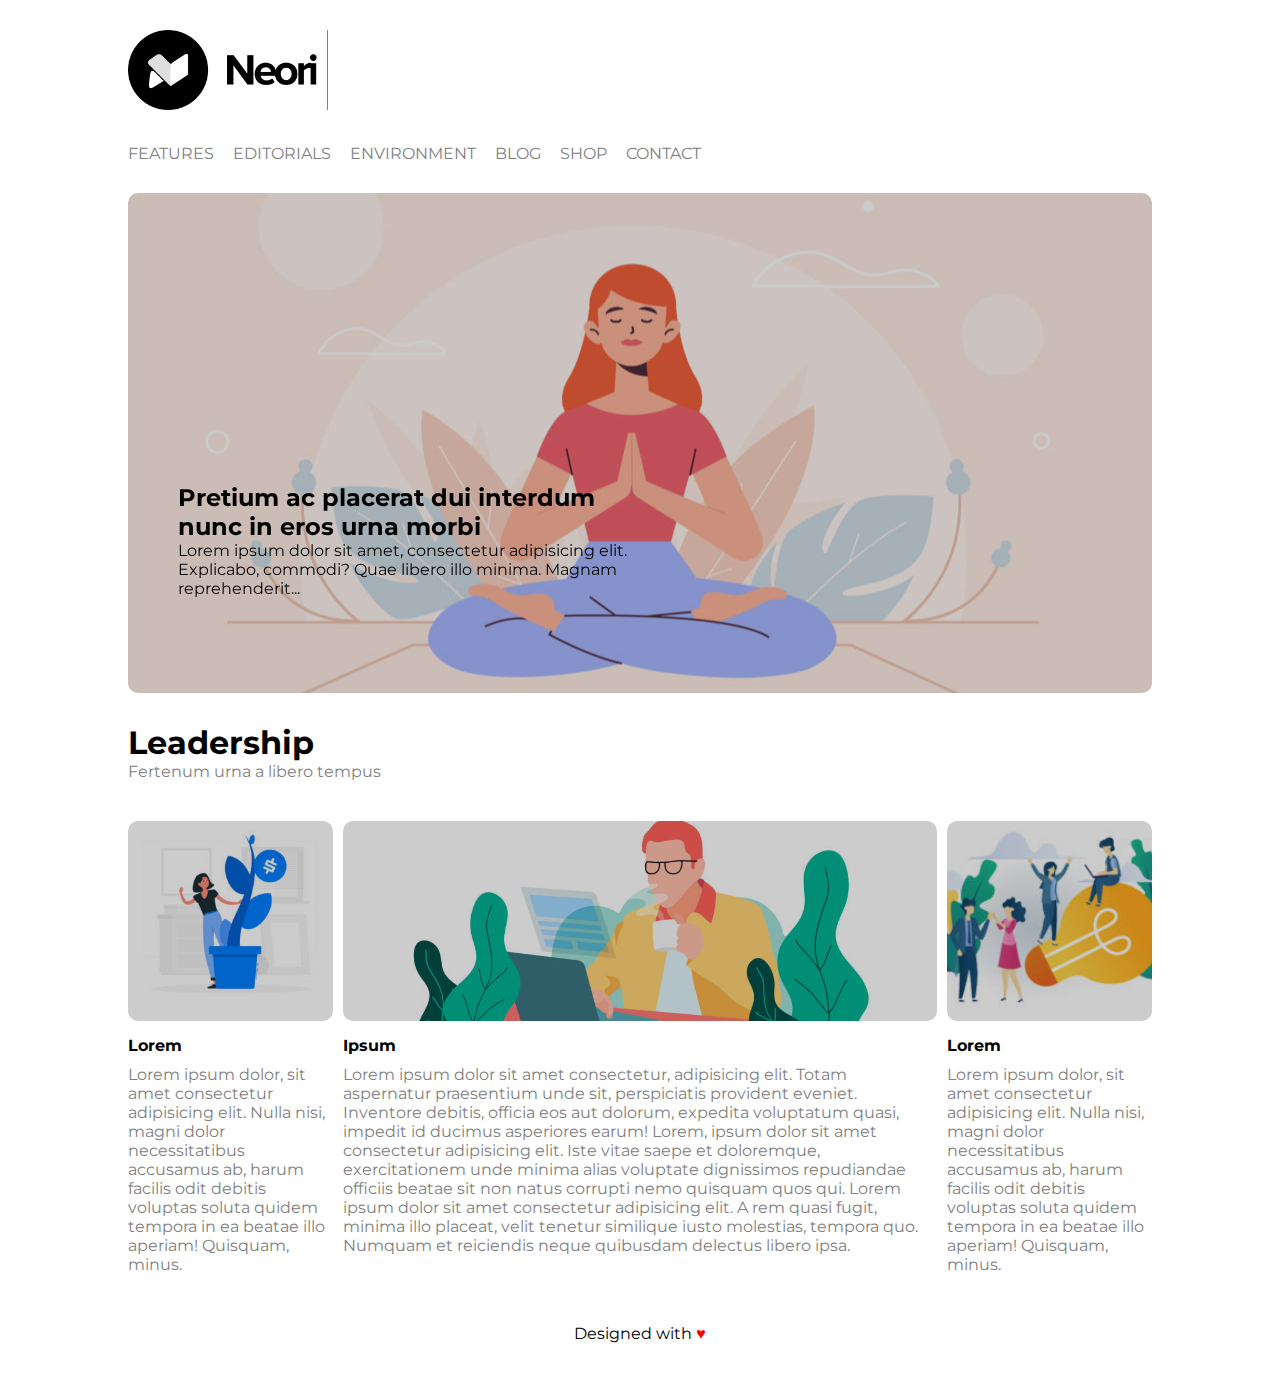
<file: index.html>
<!DOCTYPE html>
<html>
<head>
    <meta charset="UTF-8">
    <meta http-equiv="X-UA-Compatible" content="IE=edge">
    <meta name="viewport" content="width=device-width, initial-scale=1.0">
    <link rel="stylesheet" href="style.css">
    <link rel="preconnect" href="https://fonts.googleapis.com">
    <link rel="preconnect" href="https://fonts.gstatic.com" crossorigin>
    <link href="https://fonts.googleapis.com/css2?family=Montserrat:wght@300;700&display=swap" rel="stylesheet">
    <title>Struttura wp</title>
</head>
<body>
    <div id="container">
        <header>
            <img src="img/logo.png" alt="logo">
        </header>

        <nav>
            <!-- Lista link nav  -->
            <ul>
                <li>
                    <a class="link-nav" href="">FEATURES</a>
                </li>
                <li>
                    <a class="link-nav" href="">EDITORIALS</a>
                </li>
                <li>
                    <a class="link-nav" href="">ENVIRONMENT</a>
                </li>
                <li>
                    <a class="link-nav" href="">BLOG</a>
                </li>
                <li>
                    <a class="link-nav" href="">SHOP</a>
                </li>
                <li>
                    <a class="link-nav" href="">CONTACT</a>
                </li>
            </ul>
            <!-- /Lista link nav -->
        </nav>

        <section id="jumbotron">
            <!-- Contenuto jumbotron -->
            <div id="main-jumbotron">
                <h2>Pretium ac placerat dui interdum nunc in eros urna morbi</h3>
                <div>Lorem ipsum dolor sit amet, consectetur adipisicing elit. Explicabo, commodi? Quae libero illo minima. Magnam reprehenderit...</div>
            </div>
            <!-- /Contenuto jumbotron -->
        </section>

        <main>
            <div class="clearfix">
                <!-- Contenuto main -->
                <div id="header-main">
                    <h1>Leadership</h1>
                    <div>Fertenum urna a libero tempus</div>
                </div>

                <div id="column-left">
                    <div class="img-column-lr">
                        <img src="img/img-1.jpg" alt="img-1">
                    </div>
                    <h4>Lorem</h4>
                    <div>Lorem ipsum dolor, sit amet consectetur adipisicing elit. Nulla nisi, magni dolor necessitatibus accusamus ab, harum facilis odit debitis voluptas soluta quidem tempora in ea beatae illo aperiam! Quisquam, minus.</div>
                </div>

                <div id="column-center">
                    <div id="img-column-c">
                        <img src="img/banner-2.jpg" alt="banner-2">
                    </div>
                    <h4>Ipsum</h4>
                    <div>Lorem ipsum dolor sit amet consectetur, adipisicing elit. Totam aspernatur praesentium unde sit, perspiciatis provident eveniet. Inventore debitis, officia eos aut dolorum, expedita voluptatum quasi, impedit id ducimus asperiores earum! Lorem, ipsum dolor sit amet consectetur adipisicing elit. Iste vitae saepe et doloremque, exercitationem unde minima alias voluptate dignissimos repudiandae officiis beatae sit non natus corrupti nemo quisquam quos qui. Lorem ipsum dolor sit amet consectetur adipisicing elit. A rem quasi fugit, minima illo placeat, velit tenetur similique iusto molestias, tempora quo. Numquam et reiciendis neque quibusdam delectus libero ipsa.</div>
                </div>

                <div id="column-right">
                    <div class="img-column-lr">
                        <img src="img/img-3.jpg" alt="img-3">
                    </div>
                    <h4>Lorem</h4>
                    <div>Lorem ipsum dolor, sit amet consectetur adipisicing elit. Nulla nisi, magni dolor necessitatibus accusamus ab, harum facilis odit debitis voluptas soluta quidem tempora in ea beatae illo aperiam! Quisquam, minus.</div>
                </div>
                <!-- /Contenuto main -->
            </div>
        </main>

        <footer>
            <div>Designed with <span>&hearts;</span></div>
        </footer>
    </div>
</body>
</html>
</file>
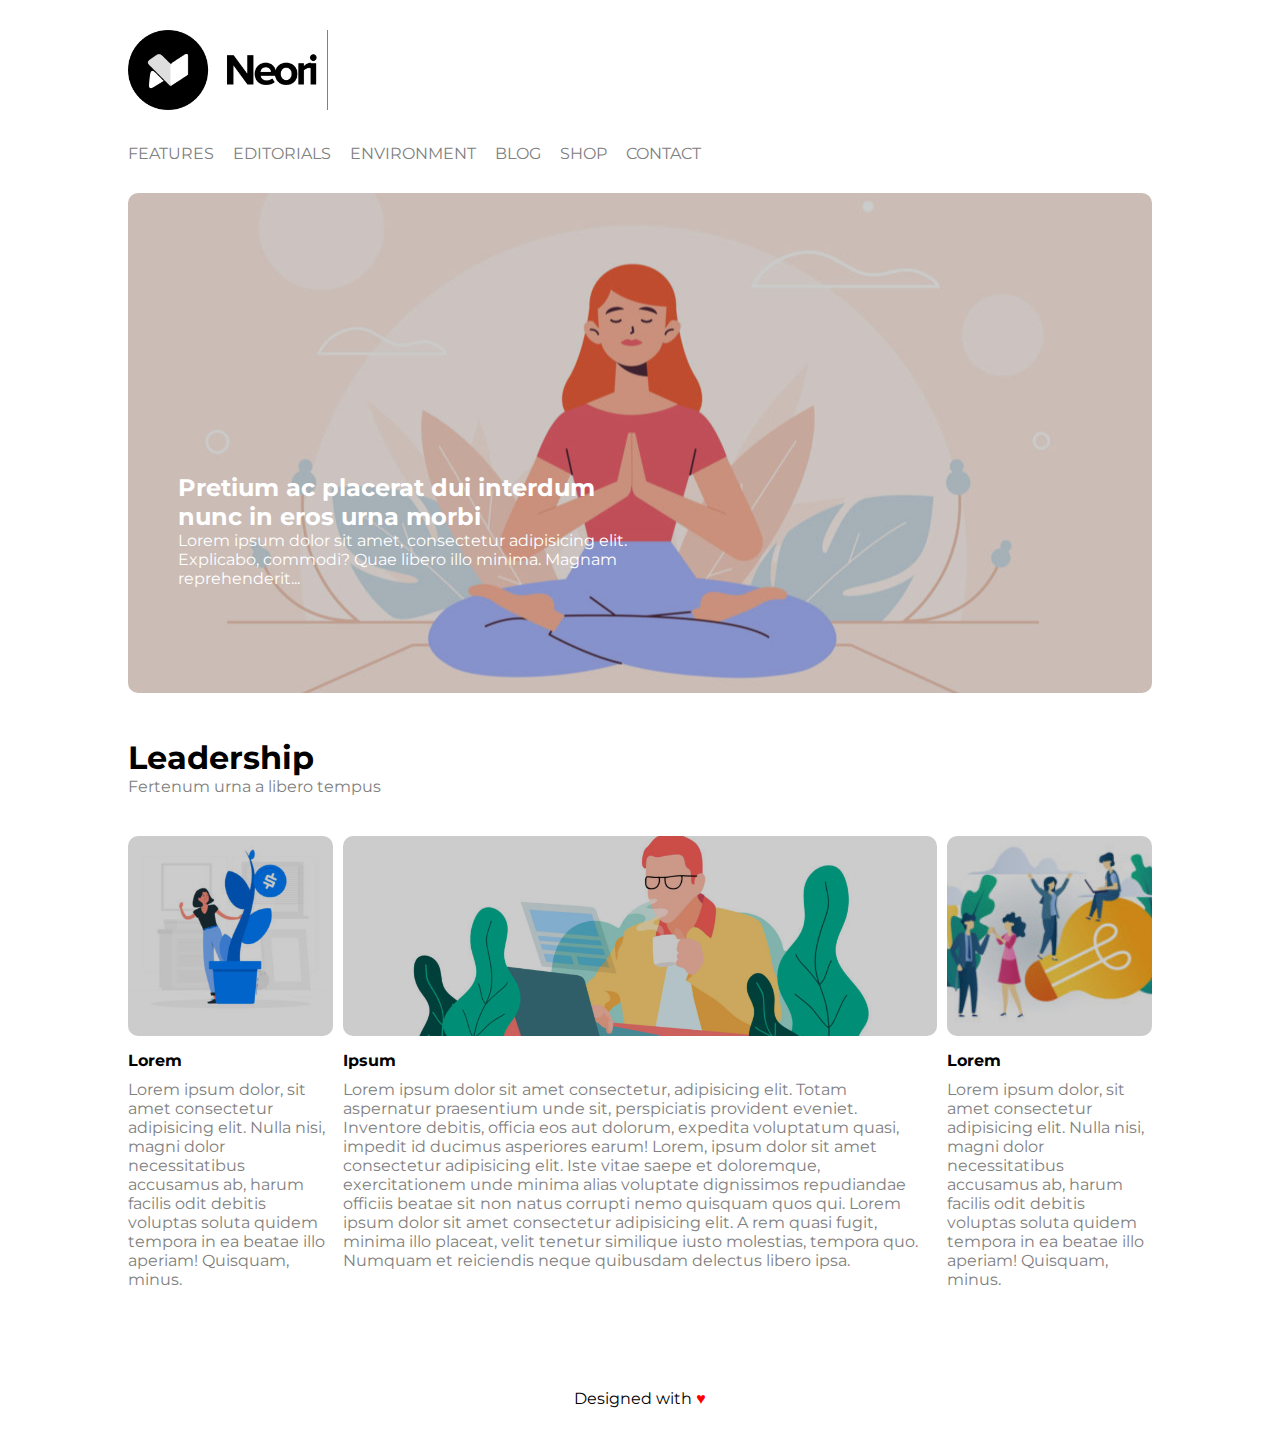
<file: bonus/index.html>
<!DOCTYPE html>
<html>
<head>
    <meta charset="UTF-8">
    <meta http-equiv="X-UA-Compatible" content="IE=edge">
    <meta name="viewport" content="width=device-width, initial-scale=1.0">
    <link rel="stylesheet" href="style.css">
    <link rel="preconnect" href="https://fonts.googleapis.com">
    <link rel="preconnect" href="https://fonts.gstatic.com" crossorigin>
    <link href="https://fonts.googleapis.com/css2?family=Montserrat:wght@300;700&display=swap" rel="stylesheet">
    <title>Struttura wp</title>
</head>
<body>
    <div id="container">
        <header>
            <img src="img/logo.png" alt="logo">
        </header>

        <nav>
            <!-- Lista link nav  -->
            <ul>
                <li>
                    <a class="link-nav" href="">FEATURES</a>
                </li>
                <li>
                    <a class="link-nav" href="">EDITORIALS</a>
                </li>
                <li>
                    <a class="link-nav" href="">ENVIRONMENT</a>
                </li>
                <li>
                    <a class="link-nav" href="">BLOG</a>
                </li>
                <li>
                    <a class="link-nav" href="">SHOP</a>
                </li>
                <li>
                    <a class="link-nav" href="">CONTACT</a>
                </li>
            </ul>
            <!-- /Lista link nav -->
        </nav>

        <section>
            <div id="jumbotron"></div>
            
            <div id="main-jumbotron">
                <h2>Pretium ac placerat dui interdum nunc in eros urna morbi</h3>
                <div>Lorem ipsum dolor sit amet, consectetur adipisicing elit. Explicabo, commodi? Quae libero illo minima. Magnam reprehenderit...</div>
            </div>
            
        </section>

        <main>
            <div class="clearfix">
                <!-- Contenuto main -->
                <div id="header-main">
                    <h1>Leadership</h1>
                    <div>Fertenum urna a libero tempus</div>
                </div>

                <div id="column-left">
                    <div class="img-column-lr">
                        <img src="img/img-1.jpg" alt="img-1">
                    </div>
                    <h4>Lorem</h4>
                    <div>Lorem ipsum dolor, sit amet consectetur adipisicing elit. Nulla nisi, magni dolor necessitatibus accusamus ab, harum facilis odit debitis voluptas soluta quidem tempora in ea beatae illo aperiam! Quisquam, minus.</div>
                </div>

                <div id="column-center">
                    <div id="img-column-c">
                        <img src="img/banner-2.jpg" alt="banner-2">
                    </div>
                    <h4>Ipsum</h4>
                    <div>Lorem ipsum dolor sit amet consectetur, adipisicing elit. Totam aspernatur praesentium unde sit, perspiciatis provident eveniet. Inventore debitis, officia eos aut dolorum, expedita voluptatum quasi, impedit id ducimus asperiores earum! Lorem, ipsum dolor sit amet consectetur adipisicing elit. Iste vitae saepe et doloremque, exercitationem unde minima alias voluptate dignissimos repudiandae officiis beatae sit non natus corrupti nemo quisquam quos qui. Lorem ipsum dolor sit amet consectetur adipisicing elit. A rem quasi fugit, minima illo placeat, velit tenetur similique iusto molestias, tempora quo. Numquam et reiciendis neque quibusdam delectus libero ipsa.</div>
                </div>

                <div id="column-right">
                    <div class="img-column-lr">
                        <img src="img/img-3.jpg" alt="img-3">
                    </div>
                    <h4>Lorem</h4>
                    <div>Lorem ipsum dolor, sit amet consectetur adipisicing elit. Nulla nisi, magni dolor necessitatibus accusamus ab, harum facilis odit debitis voluptas soluta quidem tempora in ea beatae illo aperiam! Quisquam, minus.</div>
                </div>
                <!-- /Contenuto main -->
            </div>
        </main>

        <footer>
            <div>Designed with <span>&hearts;</span></div>
        </footer>
    </div>
</body>
</html>
</file>
<file: style.css>
* {
    margin: 0;
    padding: 0;
    box-sizing: border-box;
}

body {
    font-family: 'Montserrat', sans-serif;
}

#container {
    width: 80%;
    margin: 30px auto;
}

header {
    margin-bottom: 30px;
}

header img {
    height: 80px;
    border-right: 1px solid grey;
    padding-right: 10px;
}

nav {
    margin-bottom: 30px;
}

/* Lista link nav */
nav ul {
    list-style-type: none;
}

ul li {
    display: inline;
}

.link-nav {
    text-decoration: none;
    padding-right: 15px;
    color: grey;
}
/* /Lista link nav */

#jumbotron {
    background-image: url(img/banner.jpg);
    background-position: center;
    filter: brightness(80%);
    height: 500px;
    margin-bottom: 30px;
    border-radius: 10px 10px 10px 10px;
}

/* Contenuto jumbotron */
#main-jumbotron {
    padding-top: 290px;
    padding-left: 50px;
    width: 49%;
    color: black;
}
/* /Contenuto jumbotron */

main {
    margin-bottom: 50px;
}

.clearfix::after { 
    content: "";
    display: table;
    clear: both;
}

/* Contenuto main */
#header-main {
    margin-bottom: 15px;
}

#header-main div {
    color: grey;
    margin-bottom: 40px;
}

#column-left {
    float: left;
    width: 20%;
}

.img-column-lr {
    margin-bottom: 15px;
    width: 100%;
    height: 200px;
}

.img-column-lr img {
    width: 100%;
    height: 100%;
    object-fit: cover;
    border-radius: 10px 10px 10px 10px;
    filter: brightness(80%);
}

#column-left h4, #column-right h4 {
    margin-bottom: 10px;
}

#column-left div, #column-right div {
    color: grey;
}

#column-center{
    float: left;
    width: 58%;
    margin-left: 1%;
    margin-right: 1%;
}

#img-column-c {
    margin-bottom: 15px;
    height: 200px;
    width: 100%;
}

#img-column-c img { 
    height: 100%;
    width: 100%;
    object-fit: cover;
    border-radius: 10px 10px 10px 10px;
    filter: brightness(80%)
}

#column-center h4 {
    margin-bottom: 10px;
}

#column-center div {
    color: grey;
}

#column-right {
    float: left;
    width: 20%;
}
/* /Contenuto main */

footer div {
    text-align: center;
}

footer span {
    color: red;
}
</file>
<file: bonus/style.css>
* {
    margin: 0;
    padding: 0;
    box-sizing: border-box;
}

body {
    font-family: 'Montserrat', sans-serif;
}

#container {
    width: 80%;
    margin: 30px auto;
}

header {
    margin-bottom: 30px;
}

header img {
    height: 80px;
    border-right: 1px solid grey;
    padding-right: 10px;
}

nav {
    margin-bottom: 30px;
}

/* Lista link nav */
nav ul {
    list-style-type: none;
}

ul li {
    display: inline;
}

.link-nav {
    text-decoration: none;
    padding-right: 15px;
    color: grey;
}
/* /Lista link nav */

#jumbotron {
    background-image: url(img/banner.jpg);
    background-position: center;
    filter: brightness(80%);
    height: 500px;
    margin-bottom: 30px;
    border-radius: 10px 10px 10px 10px;
}

/* Contenuto jumbotron */
#main-jumbotron {
    position: relative;
    bottom: 250px;
    padding-left: 50px;
    width: 49%;
    color: white;
}
/* /Contenuto jumbotron */

main {
    position: relative;
    bottom: 100px;
}

.clearfix::after { 
    content: "";
    display: table;
    clear: both;
}

/* Contenuto main */
#header-main {
    margin-bottom: 15px;
}

#header-main div {
    color: grey;
    margin-bottom: 40px;
}

#column-left {
    float: left;
    width: 20%;
}

.img-column-lr {
    margin-bottom: 15px;
    width: 100%;
    height: 200px;
}

.img-column-lr img {
    width: 100%;
    height: 100%;
    object-fit: cover;
    border-radius: 10px 10px 10px 10px;
    filter: brightness(80%);
}

#column-left h4, #column-right h4 {
    margin-bottom: 10px;
}

#column-left div, #column-right div {
    color: grey;
}

#column-center{
    float: left;
    width: 58%;
    margin-left: 1%;
    margin-right: 1%;
}

#img-column-c {
    margin-bottom: 15px;
    height: 200px;
    width: 100%;
}

#img-column-c img { 
    height: 100%;
    width: 100%;
    object-fit: cover;
    border-radius: 10px 10px 10px 10px;
    filter: brightness(80%)
}

#column-center h4 {
    margin-bottom: 10px;
}

#column-center div {
    color: grey;
}

#column-right {
    float: left;
    width: 20%;
}
/* /Contenuto main */

footer div {
    text-align: center;
}

footer span {
    color: red;
}
</file>
